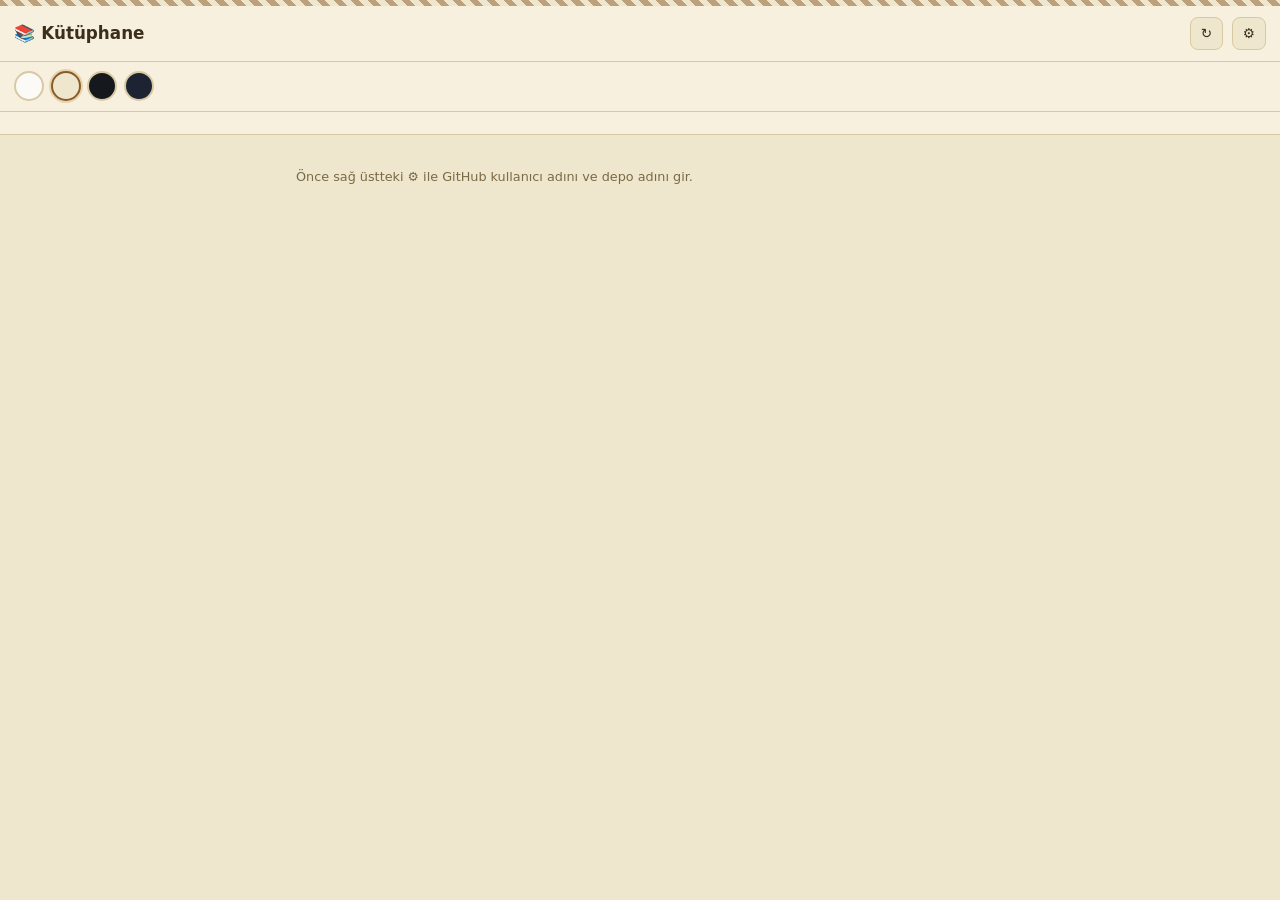
<file: index.html>
<!DOCTYPE html>
<html lang="tr">
<head>
<meta charset="UTF-8">
<meta name="viewport" content="width=device-width, initial-scale=1, maximum-scale=5, user-scalable=yes">
<title>Kütüphane</title>
<link rel="stylesheet" href="style.css">
</head>
<body>

<div class="deco-strip"></div>
<div class="topbar">
  <div class="title">📚 Kütüphane</div>
  <button class="icon-btn" id="btnRefresh" title="Yenile">↻</button>
  <button class="icon-btn" id="btnSettings">⚙️</button>
</div>

<div class="theme-picker">
  <div class="theme-dot tg" data-theme="gunduz" title="Gündüz"></div>
  <div class="theme-dot tk" data-theme="kagit" title="Kağıt"></div>
  <div class="theme-dot tn" data-theme="gece" title="Gece"></div>
  <div class="theme-dot ty" data-theme="yumusak" title="Yumuşak Koyu"></div>
</div>

<div class="cat-tabs" id="catTabs"></div>
<div class="book-list" id="bookList"><p class="toc-note" style="padding:1rem .6rem;">Yükleniyor…</p></div>

<!-- Ayarlar modali -->
<div class="modal-back" id="settingsModal">
  <div class="modal">
    <h3>Kütüphane Ayarları</h3>
    <p class="hint">Kitaplarını koyduğun GitHub deposunu bir kere tanımla. Uygulama o depodaki klasörleri tarayıp kategorileri ve kitapları kendisi listeler.</p>
    <label>GitHub Kullanıcı Adı</label>
    <input type="text" id="ghOwner" placeholder="örn: muhammedharman-sudo">
    <label>Depo (repo) Adı</label>
    <input type="text" id="ghRepo" placeholder="örn: kutuphane">
    <label>Dal (branch) — boş bırakırsan "main"</label>
    <input type="text" id="ghBranch" placeholder="main">
    <label>Kitaplar klasörü — boş bırakırsan "kitaplar"</label>
    <input type="text" id="ghFolder" placeholder="kitaplar">
    <p class="hint">
      Depo yapısı şöyle olmalı:<br>
      <code>kitaplar/Kur'an/kitap-adi.txt</code><br>
      <code>kitaplar/Hadis/baska-kitap.txt</code><br>
      Her alt klasör bir kategori sekmesi olur, içindeki her .txt dosyası bir kitap olur.
    </p>
    <div class="row">
      <button id="ghCancel">Vazgeç</button>
      <button class="primary" id="ghSave">Kaydet ve Tara</button>
    </div>
  </div>
</div>

<script src="app.js"></script>
<script>
initTheme(); wireThemePicker();

const catTabs = document.getElementById('catTabs');
const bookList = document.getElementById('bookList');
let LIBRARY = {};
let CATEGORIES = [];

function renderCategory(cat) {
  bookList.innerHTML = '';
  (LIBRARY[cat] || []).forEach(book => {
    const a = document.createElement('a');
    a.className = 'book-link';
    a.href = `book.html?src=${encodeURIComponent(book.src)}&title=${encodeURIComponent(book.title)}`;
    a.textContent = book.title;
    bookList.appendChild(a);
  });
}

function renderTabs() {
  catTabs.innerHTML = '';
  CATEGORIES.forEach((cat, i) => {
    const btn = document.createElement('div');
    btn.className = 'cat-tab' + (i === 0 ? ' active' : '');
    btn.textContent = cat;
    btn.addEventListener('click', () => {
      document.querySelectorAll('.cat-tab').forEach(b => b.classList.remove('active'));
      btn.classList.add('active');
      renderCategory(cat);
    });
    catTabs.appendChild(btn);
  });
  if (CATEGORIES.length) renderCategory(CATEGORIES[0]);
}

async function loadLibrary(force) {
  const cfg = getGithubConfig();
  if (!cfg.owner || !cfg.repo) {
    bookList.innerHTML = '<p class="toc-note" style="padding:1rem .6rem;">Önce sağ üstteki ⚙️ ile GitHub kullanıcı adını ve depo adını gir.</p>';
    return;
  }
  const cacheKey = 'kutuphane-cache-' + cfg.owner + '/' + cfg.repo;
  if (!force) {
    const cached = JSON.parse(localStorage.getItem(cacheKey) || 'null');
    if (cached && Date.now() - cached.t < 5 * 60 * 1000) {
      LIBRARY = cached.data; CATEGORIES = Object.keys(LIBRARY); renderTabs(); return;
    }
  }
  bookList.innerHTML = '<p class="toc-note" style="padding:1rem .6rem;">Kitaplar taranıyor…</p>';
  try {
    LIBRARY = await autoDiscoverLibrary(cfg);
    CATEGORIES = Object.keys(LIBRARY);
    localStorage.setItem(cacheKey, JSON.stringify({ t: Date.now(), data: LIBRARY }));
    if (!CATEGORIES.length) {
      bookList.innerHTML = '<p class="toc-note" style="padding:1rem .6rem;">Klasör bulundu ama içinde .txt dosyalı alt klasör yok. Yapıyı kontrol et.</p>';
      catTabs.innerHTML = '';
    } else {
      renderTabs();
    }
  } catch (e) {
    bookList.innerHTML = `<p class="toc-note" style="padding:1rem .6rem;">${e.message}</p>`;
    catTabs.innerHTML = '';
  }
}

document.getElementById('btnRefresh').addEventListener('click', () => loadLibrary(true));
document.getElementById('btnSettings').addEventListener('click', () => {
  const cfg = getGithubConfig();
  document.getElementById('ghOwner').value = cfg.owner || '';
  document.getElementById('ghRepo').value = cfg.repo || '';
  document.getElementById('ghBranch').value = cfg.branch || '';
  document.getElementById('ghFolder').value = cfg.folder || '';
  document.getElementById('settingsModal').classList.add('open');
});
document.getElementById('ghCancel').addEventListener('click', () => {
  document.getElementById('settingsModal').classList.remove('open');
});
document.getElementById('ghSave').addEventListener('click', () => {
  const cfg = getGithubConfig();
  cfg.owner = document.getElementById('ghOwner').value.trim();
  cfg.repo = document.getElementById('ghRepo').value.trim();
  cfg.branch = document.getElementById('ghBranch').value.trim();
  cfg.folder = document.getElementById('ghFolder').value.trim();
  saveGithubConfig(cfg);
  document.getElementById('settingsModal').classList.remove('open');
  loadLibrary(true);
});

loadLibrary(false);
</script>
</body>
</html>
</file>
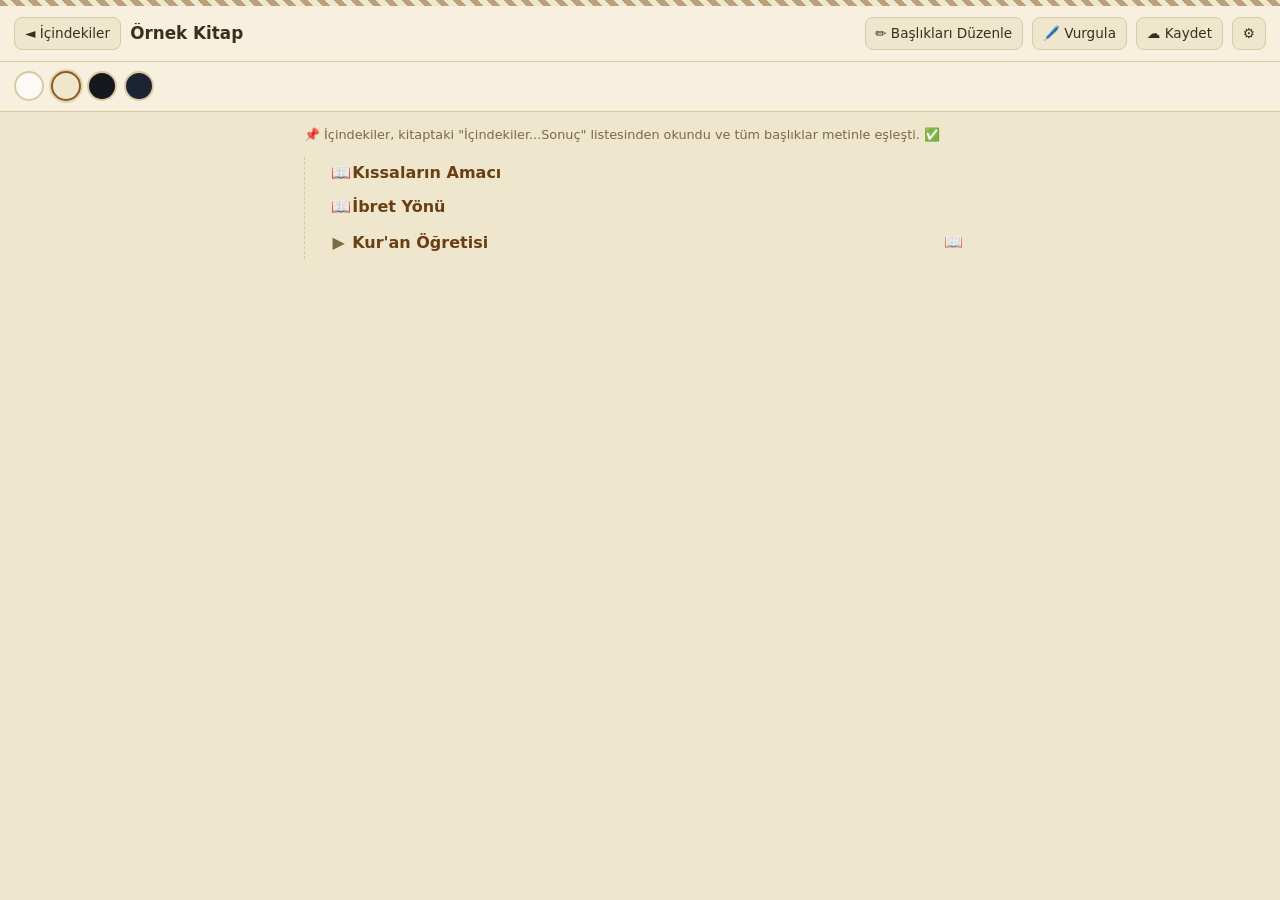
<file: book.html>
<!DOCTYPE html>
<html lang="tr">
<head>
<meta charset="UTF-8">
<meta name="viewport" content="width=device-width, initial-scale=1, maximum-scale=5, user-scalable=yes">
<title>Kitap — Kütüphane</title>
<link rel="stylesheet" href="style.css">
</head>
<body>

<div class="deco-strip"></div>
<div class="topbar">
  <button class="icon-btn" id="btnBack" title="İçindekilere dön">◄ İçindekiler</button>
  <div class="title" id="bookTitle">Kitap</div>
  <button class="icon-btn" id="btnEdit">✏️ Başlıkları Düzenle</button>
  <button class="icon-btn" id="btnMark">🖊️ Vurgula</button>
  <button class="icon-btn" id="btnCloudSave" title="Değişiklikleri GitHub'a kaydet">☁️ Kaydet</button>
  <button class="icon-btn" id="btnSettings">⚙️</button>
</div>

<div class="theme-picker">
  <div class="theme-dot tg" data-theme="gunduz" title="Gündüz"></div>
  <div class="theme-dot tk" data-theme="kagit" title="Kağıt"></div>
  <div class="theme-dot tn" data-theme="gece" title="Gece"></div>
  <div class="theme-dot ty" data-theme="yumusak" title="Yumuşak Koyu"></div>
</div>

<!-- İÇİNDEKİLER GÖRÜNÜMÜ -->
<div class="toc-wrap" id="tocView">
  <p class="toc-note" id="tocStatus">Kitap yükleniyor…</p>
  <ul class="toc-list" id="tocList"></ul>
</div>

<!-- OKUMA MODU GÖRÜNÜMÜ -->
<div class="reader-wrap" id="readerView">
  <p class="toc-note" id="markHint" style="display:none; padding:.5rem .9rem 0;">🖊️ Vurgulama modu açık: bir kelimeyi/cümleyi parmağınla seç, çıkan menüden Kalın / Altı Çizili / Vurgu seç.</p>
  <div class="reader-inner">
    <h2 class="reader-heading" id="readerHeading"></h2>
    <div class="reader-text" id="readerText"></div>
  </div>
</div>

<!-- Seçim üzerinde çıkan vurgu araç çubuğu -->
<div class="mark-toolbar" id="markToolbar">
  <button data-type="bold"><b>K</b></button>
  <button data-type="underline"><u>A</u></button>
  <button data-type="highlight">Vurgu</button>
  <button data-type="clear">Temizle</button>
</div>

<!-- Dipnot popup -->
<div class="fn-popup" id="fnPopup">
  <span class="fn-close" id="fnClose">Kapat ✕</span>
  <div id="fnContent"></div>
</div>

<!-- Ayarlar modali (GitHub) -->
<div class="modal-back" id="settingsModal">
  <div class="modal">
    <h3>GitHub Ayarları</h3>
    <p class="hint">İndeksi kalıcı olarak GitHub deponda saklamak için bilgileri gir. Bu bilgiler yalnızca senin tarayıcında saklanır, koda yazılmaz.</p>
    <label>GitHub Kullanıcı Adı</label>
    <input type="text" id="ghOwner" placeholder="örn: muhammedharman-sudo">
    <label>Depo (repo) Adı</label>
    <input type="text" id="ghRepo" placeholder="örn: kutuphane">
    <label>Dal (branch) — boş bırakırsan "main"</label>
    <input type="text" id="ghBranch" placeholder="main">
    <label>GitHub Token</label>
    <input type="password" id="ghToken" placeholder="ghp_...">
    <p class="hint">Token'ı GitHub'da: Settings → Developer settings → Personal access tokens → Fine-grained/Classic, "repo" (contents) yazma izniyle oluşturursun.</p>
    <div class="row">
      <button id="ghCancel">Vazgeç</button>
      <button class="primary" id="ghSave">Kaydet</button>
    </div>
  </div>
</div>

<script src="app.js"></script>
<script>
/* ============ SAYFA DURUMU ============ */
const params = new URLSearchParams(location.search);
const SRC = params.get('src') || 'demo';
const TITLE = params.get('title') || 'Örnek Kitap';
document.getElementById('bookTitle').textContent = TITLE;

const SAMPLE_TEXT = `İçindekiler

Kıssaların Amacı
İbret Yönü
Kur'an Öğretisi
> Tevhid Boyutu
> Ahlak Boyutu

Sonuç

Kıssaların Amacı

Kur'an kıssalarının temel amacı öğüt vermek ve doğru yolu göstermektir. Nitekim âlimler bu konuda geniş açıklamalar yapmıştır.[1]

İbret Yönü

Her kıssada insanı düşünmeye sevk eden bir yön bulunur. Geçmiş milletlerin başına gelenler, bugünün insanına da bir uyarı niteliğindedir.[3]

Kur'an Öğretisi

Kur'an'ın temel öğretisi tevhid, ibadet ve ahlak üzerine kuruludur. Bu üç eksen, kitabın bütününde iç içe işlenir.

Tevhid Boyutu

Tevhid, Allah'ın birliğine inanmanın ve O'na hiçbir şeyi ortak koşmamanın esasıdır.[5]

Ahlak Boyutu

Kur'an ahlakı, bireysel ve toplumsal hayatın her alanına dair ilkeler sunar.

Dipnotlar

[1] Bu konuda klasik ve çağdaş tefsirlerde geniş bilgi bulunmaktadır.
[3] Bkz. İlgili tefsir kaynakları, kıssalar bölümü.
[5] Tevhid, ibadet ve ahlak üçlüsü birçok âlim tarafından Kur'an'ın ana ekseni olarak kabul edilir.`;

let RAW_TEXT = '';
let BODY_LINES = [];
let FOOTNOTES = {};
let HEADINGS = [];       // {line, level, title, guessed?}
let HEADINGS_SOURCE = ''; // 'github-index' | 'markdown' | 'local' | 'guess'
let MARKS = [];           // {line, start, end, type: 'bold'|'underline'|'highlight'}
let EDIT_MODE = false;
let MARK_MODE = false;
let CURRENT_HEADING_LINE = null;

/* ============ YÜKLEME ============ */
async function loadBook() {
  initTheme(); wireThemePicker();
  const statusEl = document.getElementById('tocStatus');
  try {
    RAW_TEXT = SRC === 'demo' ? SAMPLE_TEXT : await fetchText(SRC);
  } catch (e) {
    statusEl.textContent = 'Dosya yüklenemedi: ' + e.message;
    return;
  }

  const allLines = splitLines(RAW_TEXT);
  const extracted = extractFootnotes(allLines);
  FOOTNOTES = extracted.footnotes;
  BODY_LINES = extracted.bodyLines;

  // Öncelik sırası: 1) "İçindekiler...Sonuç" kesin eşleştirmesi  2) GitHub'a kaydedilmiş indeks
  //                 3) # işaretleri  4) yerel taslak  5) tahmini
  const tocBlock = extractTocBlock(BODY_LINES);
  const ghData = SRC !== 'demo' ? await fetchExistingIndex(SRC) : null;
  const localData = await idbGetBookData(SRC);
  const md = detectMarkdownHeadings(BODY_LINES);

  if (tocBlock) {
    HEADINGS = matchTocToBody(tocBlock.entries, BODY_LINES, tocBlock.contentStart);
    HEADINGS_SOURCE = 'toc-marker';
  } else if (ghData && ghData.headings && ghData.headings.length) {
    HEADINGS = ghData.headings; HEADINGS_SOURCE = 'github-index';
  } else if (md.length) {
    HEADINGS = md; HEADINGS_SOURCE = 'markdown';
  } else if (localData && localData.headings && localData.headings.length) {
    HEADINGS = localData.headings; HEADINGS_SOURCE = 'local';
  } else {
    HEADINGS = heuristicHeadings(BODY_LINES); HEADINGS_SOURCE = 'guess';
  }

  // Vurgular: GitHub'daki kayıt varsa o, yoksa bu cihazdaki taslak
  MARKS = (ghData && ghData.marks && ghData.marks.length) ? ghData.marks
        : (localData && localData.marks ? localData.marks : []);

  renderStatus();
  renderTOC();
}

function renderStatus() {
  const el = document.getElementById('tocStatus');
  const unmatched = HEADINGS.filter(h => h.unmatched).length;
  const msgs = {
    'toc-marker': unmatched
      ? `📌 İçindekiler, kitaptaki "İçindekiler...Sonuç" listesinden okundu. ⚠️ ${unmatched} başlık metin içinde bulunamadı (yazımı İçindekiler'dekiyle birebir aynı olmalı) — bunlara tıklarsan uyarı çıkar.`
      : '📌 İçindekiler, kitaptaki "İçindekiler...Sonuç" listesinden okundu ve tüm başlıklar metinle eşleşti. ✅',
    'github-index': '📌 İçindekiler bu kitabın kayıtlı indeksinden geldi.',
    'markdown': '📌 İçindekiler metindeki başlık işaretlerinden otomatik çıkarıldı.',
    'local': '📌 İçindekiler bu cihazdaki taslak işaretlemelerden geliyor. GitHub\'a henüz kaydedilmedi.',
    'guess': '🔎 İçindekiler tahmini oluşturuldu, hatalı olabilir. En sağlamı: txt\'nin başına "İçindekiler" yaz, altına başlıkları alt alta yaz, listenin bittiği yere de "Sonuç" yaz — kesin çalışır. İstersen "✏️ Başlıkları Düzenle" ile elle de işaretleyebilirsin.'
  };
  el.textContent = msgs[HEADINGS_SOURCE] || '';
}

/* ============ İÇİNDEKİLER RENDER ============ */
function renderTOC() {
  const list = document.getElementById('tocList');
  list.innerHTML = '';
  if (!HEADINGS.length) {
    list.innerHTML = '<li class="toc-note">Henüz bir başlık işaretlenmedi. "✏️ Düzenle" ile başlıkları işaretleyebilirsin.</li>';
    return;
  }
  const tree = buildTree(HEADINGS);
  list.appendChild(renderNodes(tree));
}

function renderNodes(nodes) {
  const ul = document.createElement('ul');
  ul.className = 'toc-list';
  nodes.forEach(n => {
    const li = document.createElement('li');
    li.className = 'toc-item lvl-' + n.level;
    const row = document.createElement('div');
    row.className = 'toc-row';
    const caret = document.createElement('span');
    caret.className = 'caret';
    caret.textContent = n.children.length ? '▶' : '';
    row.appendChild(caret);
    const label = document.createElement('span');
    label.className = 'label';
    label.textContent = n.title;
    row.appendChild(label);
    if (n.guessed) {
      const badge = document.createElement('span');
      badge.className = 'guessed-badge';
      badge.textContent = 'tahmini';
      row.appendChild(badge);
    }
    if (n.unmatched) {
      const badge = document.createElement('span');
      badge.className = 'guessed-badge';
      badge.style.background = '#c0392b'; badge.style.color = '#fff';
      badge.textContent = 'metinde yok';
      row.appendChild(badge);
    }
    li.appendChild(row);

    let childUl = null;
    if (n.children.length) {
      childUl = renderNodes(n.children);
      childUl.classList.add('toc-children');
      li.appendChild(childUl);

      // Alt başlığı olanlarda: satıra dokunmak sadece açar/kapar.
      // Okumak isteyenler için ayrı küçük bir "oku" ikonu.
      const openBtn = document.createElement('span');
      openBtn.className = 'toc-open-btn';
      openBtn.textContent = '📖';
      openBtn.title = 'Bu başlığın metnini oku';
      openBtn.addEventListener('click', (e) => { e.stopPropagation(); openReader(n.line); });
      row.appendChild(openBtn);

      row.addEventListener('click', () => {
        const open = childUl.classList.toggle('open');
        caret.classList.toggle('open', open);
      });
    } else {
      // Alt başlığı olmayan (yaprak) madde: doğrudan okumaya götürür, ok yerine kitap ikonu göster.
      caret.textContent = '📖';
      row.addEventListener('click', () => openReader(n.line));
    }
    ul.appendChild(li);
  });
  return ul;
}

/* ============ OKUMA MODU ============ */
function openReader(headingLine, skipHistory) {
  const heading = HEADINGS.find(h => h.line === headingLine);
  if (!heading) return;
  if (heading.unmatched) {
    alert(`"${heading.title}" başlığı metin içinde bulunamadı.\n\nİçindekiler'deki yazım ile metindeki başlığın harfi harfine (büyük/küçük harf hariç) aynı olması gerekiyor. Metindeki başlığı kontrol edip düzelt.`);
    return;
  }
  const sorted = HEADINGS.filter(h => !h.unmatched).slice().sort((a, b) => a.line - b.line);
  const idx = sorted.findIndex(h => h.line === headingLine);
  if (idx === -1) return;
  const [start, end] = sectionRange(sorted, idx, BODY_LINES.length);
  CURRENT_HEADING_LINE = headingLine;

  document.getElementById('readerHeading').textContent = heading.title;
  const paras = paragraphsWithMarks(BODY_LINES.slice(start, end), start, MARKS);
  document.getElementById('readerText').innerHTML =
    paras.map(p => `<p>${linkifyFootnotes(p)}</p>`).join('') || '<p><em>(Bu başlığın altında ayrı bir metin bulunamadı — muhtemelen alt satır da yanlışlıkla başlık sanıldı. "✏️ Başlıkları Düzenle" ile düzeltebilirsin.)</em></p>';

  document.getElementById('tocView').style.display = 'none';
  document.getElementById('readerView').classList.add('open');
  if (!skipHistory) { history.pushState({ reader: true }, '', '#oku'); window.scrollTo(0, 0); }
  wireFootnoteRefs();
}
function closeReader() {
  document.getElementById('readerView').classList.remove('open');
  document.getElementById('tocView').style.display = '';
}
window.addEventListener('popstate', closeReader);
document.getElementById('btnBack').addEventListener('click', () => {
  if (document.getElementById('readerView').classList.contains('open')) history.back();
});

/* ============ DİPNOTLAR ============ */
function wireFootnoteRefs() {
  document.querySelectorAll('.fn-ref').forEach(el => {
    el.addEventListener('click', () => {
      const n = el.dataset.fn;
      const text = FOOTNOTES[n] || 'Bu kitapta bu numaraya karşılık gelen bir dipnot bulunamadı. Dipnotların doğru görünmesi için kitabın en sonunda "Dipnotlar" yazan bir satır ve altında "1. ...", "2. ..." şeklinde numaralı liste olmalı.';
      document.getElementById('fnContent').innerHTML = `<b>${n}.</b> ${escapeHtml(text)}`;
      document.getElementById('fnPopup').classList.add('open');
    });
  });
}
document.getElementById('fnClose').addEventListener('click', () => {
  document.getElementById('fnPopup').classList.remove('open');
});

/* ============ VURGULAMA MODU ============ */
document.getElementById('btnMark').addEventListener('click', () => {
  MARK_MODE = !MARK_MODE;
  document.getElementById('btnMark').classList.toggle('active', MARK_MODE);
  document.getElementById('markHint').style.display = MARK_MODE ? 'block' : 'none';
  if (!MARK_MODE) hideMarkToolbar();
});

function hideMarkToolbar() { document.getElementById('markToolbar').classList.remove('open'); }

document.getElementById('readerText').addEventListener('mouseup', maybeShowMarkToolbar);
document.getElementById('readerText').addEventListener('touchend', () => setTimeout(maybeShowMarkToolbar, 30));

function maybeShowMarkToolbar() {
  if (!MARK_MODE) return;
  const sel = window.getSelection();
  if (!sel || sel.isCollapsed || sel.rangeCount === 0) { hideMarkToolbar(); return; }
  const range = sel.getRangeAt(0);
  const rect = range.getBoundingClientRect();
  if (!rect || (rect.width === 0 && rect.height === 0)) { hideMarkToolbar(); return; }
  const toolbar = document.getElementById('markToolbar');
  toolbar.classList.add('open');
  toolbar.style.top = Math.max(8, rect.top - 46) + 'px';
  toolbar.style.left = Math.max(8, Math.min(window.innerWidth - 220, rect.left)) + 'px';
}

document.querySelectorAll('#markToolbar button').forEach(btn => {
  btn.addEventListener('click', () => applyMark(btn.dataset.type));
});

async function applyMark(type) {
  const container = document.getElementById('readerText');
  const ranges = getSelectionLineRanges(container);
  if (!ranges.length) { hideMarkToolbar(); return; }

  if (type === 'clear') {
    ranges.forEach(r => {
      MARKS = MARKS.filter(m => !(m.line === r.line && m.start < r.end && m.end > r.start));
    });
  } else {
    ranges.forEach(r => MARKS.push({ line: r.line, start: r.start, end: r.end, type }));
  }
  await idbSaveBookData(SRC, { headings: HEADINGS, marks: MARKS });
  window.getSelection().removeAllRanges();
  hideMarkToolbar();
  if (CURRENT_HEADING_LINE !== null) openReader(CURRENT_HEADING_LINE, true);
}

/* ============ DÜZENLEME MODU (BAŞLIKLAR) ============ */
document.getElementById('btnEdit').addEventListener('click', () => {
  EDIT_MODE = !EDIT_MODE;
  document.getElementById('btnEdit').classList.toggle('active', EDIT_MODE);
  if (EDIT_MODE) renderEditView(); else renderTOC(), (document.getElementById('tocView').style.display = '');
});

function renderEditView() {
  document.getElementById('readerView').classList.remove('open');
  document.getElementById('tocView').style.display = '';
  const list = document.getElementById('tocList');
  list.innerHTML = '';
  const wrap = document.createElement('div');
  const markedMap = {}; HEADINGS.forEach(h => markedMap[h.line] = h);

  BODY_LINES.forEach((raw, i) => {
    const t = raw.trim();
    if (t === '') return;
    const div = document.createElement('div');
    const h = markedMap[i];
    div.className = 'edit-line' + (h ? ' marked-' + h.level : '');
    div.textContent = (h ? levelIcon(h.level) + ' ' : '') + t;
    div.addEventListener('click', (e) => showEditMenu(e, i, t));
    wrap.appendChild(div);
  });
  list.appendChild(wrap);
  document.getElementById('tocStatus').textContent = '✏️ Düzenleme modu: bir satıra dokun, başlık seviyesini seç. Bitince tekrar "✏️ Düzenle" ile çık.';
}
function levelIcon(l) { return l === 1 ? '●' : l === 2 ? '○' : '·'; }

function showEditMenu(evt, lineIdx, text) {
  document.querySelectorAll('.edit-menu').forEach(m => m.remove());
  const menu = document.createElement('div');
  menu.className = 'edit-menu';
  const opts = [
    ['Ana Başlık', 1], ['Alt Başlık', 2], ['Alt-Alt', 3], ['Kaldır', 0]
  ];
  opts.forEach(([label, lvl]) => {
    const btn = document.createElement('button');
    btn.textContent = label;
    btn.addEventListener('click', () => { markLine(lineIdx, text, lvl); menu.remove(); });
    menu.appendChild(btn);
  });
  document.body.appendChild(menu);
  const rect = evt.target.getBoundingClientRect();
  menu.style.top = Math.min(window.innerHeight - 50, rect.bottom + 4) + 'px';
  menu.style.left = Math.max(8, Math.min(window.innerWidth - 260, rect.left)) + 'px';
  setTimeout(() => {
    document.addEventListener('click', function h(ev) {
      if (!menu.contains(ev.target)) { menu.remove(); document.removeEventListener('click', h); }
    });
  }, 0);
}

async function markLine(lineIdx, text, level) {
  HEADINGS = HEADINGS.filter(h => h.line !== lineIdx);
  if (level > 0) HEADINGS.push({ line: lineIdx, level, title: text });
  HEADINGS_SOURCE = 'local';
  await idbSaveBookData(SRC, { headings: HEADINGS, marks: MARKS });
  renderEditView();
}

/* ============ AYARLAR / GITHUB KAYDI ============ */
document.getElementById('btnCloudSave').addEventListener('click', async () => {
  const cfg = getGithubConfig();
  if (!cfg.token || !cfg.owner || !cfg.repo) {
    alert('Önce ⚙️ Ayarlar\'dan GitHub bilgilerini (kullanıcı adı, depo, token) bir kere gir.');
    document.getElementById('settingsModal').classList.add('open');
    return;
  }
  try {
    await pushIndexToGithub(SRC, HEADINGS, MARKS);
    HEADINGS_SOURCE = 'github-index'; renderStatus();
    alert('Kaydedildi: başlıklar ve vurgular GitHub\'a yazıldı.');
  } catch (e) {
    alert('Kaydedilemedi: ' + e.message);
  }
});
document.getElementById('btnSettings').addEventListener('click', () => {
  const cfg = getGithubConfig();
  document.getElementById('ghToken').value = cfg.token || '';
  document.getElementById('ghOwner').value = cfg.owner || '';
  document.getElementById('ghRepo').value = cfg.repo || '';
  document.getElementById('ghBranch').value = cfg.branch || '';
  document.getElementById('settingsModal').classList.add('open');
});
document.getElementById('ghCancel').addEventListener('click', () => {
  document.getElementById('settingsModal').classList.remove('open');
});
document.getElementById('ghSave').addEventListener('click', async () => {
  const token = document.getElementById('ghToken').value.trim();
  const owner = document.getElementById('ghOwner').value.trim();
  const repo = document.getElementById('ghRepo').value.trim();
  const branch = document.getElementById('ghBranch').value.trim();
  saveGithubConfig({ token, owner, repo, branch });
  document.getElementById('settingsModal').classList.remove('open');
  if (HEADINGS.length || MARKS.length) {
    try {
      await pushIndexToGithub(SRC, HEADINGS, MARKS);
      HEADINGS_SOURCE = 'github-index'; renderStatus();
      alert('İndeks ve vurgular GitHub\'a kaydedildi.');
    } catch (e) {
      alert('Kaydedilemedi: ' + e.message + '\n\n(Not: bu demo sayfada "src=demo" olduğu için gerçek GitHub kaydı yapılamaz — gerçek bir dosya linkiyle dene.)');
    }
  }
});

loadBook();
</script>
</body>
</html>
</file>
<file: style.css>
/* =========================================================
   KÜTÜPHANE — style.css
   4 tema + okuma modu + içindekiler görünümü
   ========================================================= */

* { box-sizing: border-box; }

html, body {
  margin: 0;
  padding: 0;
  min-height: 100%;
}

body {
  font-family: "Iowan Old Style", "Georgia", "Noto Serif", serif;
  background: var(--bg);
  color: var(--text);
  transition: background .25s ease, color .25s ease;
  -webkit-text-size-adjust: 100%;
}

/* ---------- Tema tanımları ---------- */
body.theme-gunduz {
  --bg:#FBFAF7; --bg-elevated:#FFFFFF; --text:#2A2620; --text-muted:#6b6558;
  --accent:#8a6b3c; --accent-soft:#efe6d3; --border:#e5e0d5; --link:#6b4a1f;
}
body.theme-kagit {
  --bg:#EFE6CE; --bg-elevated:#F7F0DE; --text:#3b2f1c; --text-muted:#7a6a45;
  --accent:#8a5a2b; --accent-soft:#e6d5ac; --border:#d8c9a3; --link:#6b3f14;
}
body.theme-gece {
  --bg:#15181c; --bg-elevated:#1d2126; --text:#e7e2d6; --text-muted:#9a9488;
  --accent:#c9a15a; --accent-soft:#2a2419; --border:#2b3036; --link:#d8b46a;
}
body.theme-yumusak {
  --bg:#1c2333; --bg-elevated:#242c40; --text:#e6e6ef; --text-muted:#9aa0b4;
  --accent:#d8b46a; --accent-soft:#2c3550; --border:#2f3850; --link:#e3c583;
}

/* ---------- Üst çubuk ---------- */
.topbar {
  position: sticky; top: 0; z-index: 20;
  display: flex; align-items: center; gap: .6rem;
  padding: .7rem .9rem;
  background: var(--bg-elevated);
  border-bottom: 1px solid var(--border);
}
.topbar .title {
  font-size: 1.05rem; font-weight: 600; flex: 1;
  overflow: hidden; text-overflow: ellipsis; white-space: nowrap;
  font-family: system-ui, sans-serif;
}
.icon-btn {
  font-family: system-ui, sans-serif;
  border: 1px solid var(--border);
  background: var(--bg);
  color: var(--text);
  border-radius: 8px;
  padding: .45rem .6rem;
  font-size: .85rem;
  cursor: pointer;
}
.icon-btn:active { opacity: .7; }
.icon-btn.active { background: var(--accent); color: var(--bg-elevated); border-color: var(--accent); }

.mark-toolbar {
  position: fixed; z-index: 55; display: none;
  background: var(--bg-elevated); border: 1px solid var(--border);
  border-radius: 10px; overflow: hidden; box-shadow: 0 6px 20px rgba(0,0,0,.3);
  font-family: system-ui, sans-serif;
}
.mark-toolbar.open { display: flex; }
.mark-toolbar button {
  border: none; background: none; color: var(--text); border-right: 1px solid var(--border);
  padding: .55rem .75rem; font-size: .85rem; cursor: pointer;
}
.mark-toolbar button:last-child { border-right: none; }
.mark-toolbar button:active { background: var(--accent-soft); }

/* Süsleme şeridi - imza öge: sade geometrik desen */
.deco-strip {
  height: 6px;
  background: repeating-linear-gradient(
    45deg, var(--accent) 0 6px, transparent 6px 12px
  );
  opacity: .5;
}

/* ---------- Tema seçici ---------- */
.theme-picker { display: flex; gap: .4rem; padding: .6rem .9rem; background: var(--bg-elevated); border-bottom: 1px solid var(--border); flex-wrap: wrap; }
.theme-dot {
  width: 30px; height: 30px; border-radius: 50%;
  border: 2px solid var(--border); cursor: pointer; flex-shrink: 0;
}
.theme-dot.tg { background: #FBFAF7; }
.theme-dot.tk { background: #EFE6CE; }
.theme-dot.tn { background: #15181c; }
.theme-dot.ty { background: #1c2333; }
.theme-dot.selected { border-color: var(--accent); box-shadow: 0 0 0 2px var(--accent-soft); }

/* ---------- İçindekiler (TOC) ---------- */
.toc-wrap { padding: .8rem .9rem 3rem; max-width: 46rem; margin: 0 auto; }
.toc-note { font-family: system-ui, sans-serif; font-size: .8rem; color: var(--text-muted); margin: 0 0 .8rem; line-height: 1.5; }
.toc-list, .toc-list ul { list-style: none; margin: 0; padding-left: 0; }
.toc-list ul { padding-left: 1.1rem; border-left: 1px dashed var(--border); margin-top: .2rem; }
.toc-item { margin: .15rem 0; }
.toc-row {
  display: flex; align-items: center; gap: .35rem;
  padding: .4rem .5rem; border-radius: 8px; cursor: pointer;
  font-family: system-ui, sans-serif;
}
.toc-row:active, .toc-row:hover { background: var(--accent-soft); }
.toc-row .caret {
  width: 1rem; text-align: center; color: var(--text-muted); flex-shrink: 0;
  transition: transform .15s ease;
}
.toc-row .caret.open { transform: rotate(90deg); }
.toc-row .label { flex: 1; color: var(--link); }
.toc-item.lvl-1 > .toc-row .label { font-weight: 700; font-size: 1rem; }
.toc-item.lvl-2 > .toc-row .label { font-weight: 500; font-size: .93rem; }
.toc-item.lvl-3 > .toc-row .label { font-weight: 400; font-size: .87rem; color: var(--text-muted); }
.toc-children { display: none; }
.toc-children.open { display: block; }
.guessed-badge {
  font-size: .65rem; padding: .1rem .4rem; border-radius: 6px;
  background: var(--accent-soft); color: var(--accent); flex-shrink: 0;
}
.toc-open-btn {
  flex-shrink: 0; padding: .1rem .3rem; font-size: .95rem; opacity: .8;
}
.toc-open-btn:active { opacity: 1; }

/* ---------- Okuma modu ---------- */
.reader-wrap { display: none; }
.reader-wrap.open { display: block; }
.reader-inner {
  max-width: 42rem; margin: 0 auto; padding: 1.2rem 1.1rem 4rem;
}
.reader-heading {
  font-size: clamp(1.25rem, 1rem + 1.4vw, 1.8rem);
  margin: 0 0 1rem; color: var(--text); font-weight: 700;
}
.reader-text {
  font-size: clamp(1.02rem, 0.95rem + 0.35vw, 1.28rem);
  line-height: 1.95;
  overflow-wrap: break-word;
  word-wrap: break-word;
}
.reader-text p { margin: 0 0 1.1em; }
.reader-text strong { font-weight: 800; color: var(--text); }
.reader-text u { text-decoration-color: var(--accent); text-underline-offset: 3px; }
.reader-text mark {
  background: var(--accent-soft); color: var(--text); padding: .05em .15em;
  border-radius: 3px; box-decoration-break: clone; -webkit-box-decoration-break: clone;
}
.fn-ref {
  color: var(--accent); cursor: pointer; font-weight: 700;
  padding: 0 .1em; text-decoration: none; border-bottom: 1px dotted var(--accent);
}

/* Düzenleme modu satır satır görünüm */
.edit-line {
  padding: .15rem .3rem; border-radius: 4px; cursor: pointer;
  border-left: 3px solid transparent; margin: .05rem 0;
}
.edit-line:hover { background: var(--accent-soft); }
.edit-line.marked-1 { border-left-color: var(--accent); font-weight: 700; }
.edit-line.marked-2 { border-left-color: var(--accent); opacity: .9; padding-left: 1rem; }
.edit-line.marked-3 { border-left-color: var(--accent); opacity: .75; padding-left: 1.8rem; }
.edit-badge-row { font-family: system-ui, sans-serif; font-size: .65rem; color: var(--accent); }

.edit-menu {
  position: fixed; z-index: 50;
  background: var(--bg-elevated); border: 1px solid var(--border);
  border-radius: 10px; box-shadow: 0 6px 20px rgba(0,0,0,.25);
  display: flex; overflow: hidden; font-family: system-ui, sans-serif;
}
.edit-menu button {
  border: none; background: none; color: var(--text);
  padding: .55rem .7rem; font-size: .78rem; cursor: pointer; border-right: 1px solid var(--border);
}
.edit-menu button:last-child { border-right: none; }
.edit-menu button:active { background: var(--accent-soft); }

/* ---------- Dipnot popup ---------- */
.fn-popup {
  position: fixed; left: 5%; right: 5%; bottom: 6%;
  max-width: 34rem; margin: 0 auto;
  background: var(--bg-elevated); border: 1px solid var(--border);
  border-radius: 12px; padding: .9rem 1rem; box-shadow: 0 10px 30px rgba(0,0,0,.35);
  font-family: system-ui, sans-serif; font-size: .9rem; line-height: 1.6;
  z-index: 60; display: none;
}
.fn-popup.open { display: block; }
.fn-popup .fn-close {
  float: right; cursor: pointer; color: var(--text-muted); font-size: .8rem;
  border: 1px solid var(--border); border-radius: 6px; padding: .1rem .5rem; margin-left: .5rem;
}

/* ---------- Ayarlar modali ---------- */
.modal-back {
  position: fixed; inset: 0; background: rgba(0,0,0,.45); z-index: 80; display: none;
  align-items: center; justify-content: center; padding: 1rem;
}
.modal-back.open { display: flex; }
.modal {
  background: var(--bg-elevated); border-radius: 14px; padding: 1.2rem;
  width: 100%; max-width: 26rem; font-family: system-ui, sans-serif;
  border: 1px solid var(--border);
}
.modal h3 { margin-top: 0; font-size: 1rem; }
.modal label { display: block; font-size: .78rem; color: var(--text-muted); margin: .7rem 0 .25rem; }
.modal input {
  width: 100%; padding: .5rem .6rem; border-radius: 8px; border: 1px solid var(--border);
  background: var(--bg); color: var(--text); font-size: .85rem;
}
.modal .row { display: flex; gap: .5rem; margin-top: 1.1rem; }
.modal .row button {
  flex: 1; padding: .55rem; border-radius: 8px; border: 1px solid var(--border);
  background: var(--bg); color: var(--text); font-size: .85rem; cursor: pointer;
}
.modal .row button.primary { background: var(--accent); color: var(--bg-elevated); border-color: var(--accent); }
.modal .hint { font-size: .72rem; color: var(--text-muted); margin-top: .5rem; line-height: 1.5; }

/* ---------- Kütüphane (index.html) demo ---------- */
.cat-tabs { display: flex; gap: .4rem; overflow-x: auto; padding: .7rem .9rem; background: var(--bg-elevated); border-bottom: 1px solid var(--border); }
.cat-tab {
  font-family: system-ui, sans-serif; font-size: .85rem; white-space: nowrap;
  padding: .5rem .9rem; border-radius: 999px; border: 1px solid var(--border);
  background: var(--bg); color: var(--text); cursor: pointer;
}
.cat-tab.active { background: var(--accent); color: var(--bg-elevated); border-color: var(--accent); }
.book-list { max-width: 46rem; margin: 0 auto; padding: 1rem .9rem 3rem; }
.book-link {
  display: block; padding: .75rem .6rem; border-bottom: 1px solid var(--border);
  color: var(--link); text-decoration: none; font-family: system-ui, sans-serif; font-size: .95rem;
}
.book-link:active, .book-link:hover { background: var(--accent-soft); }

@media (min-width: 700px) {
  .reader-inner, .toc-wrap { padding-left: 2rem; padding-right: 2rem; }
}
</file>
